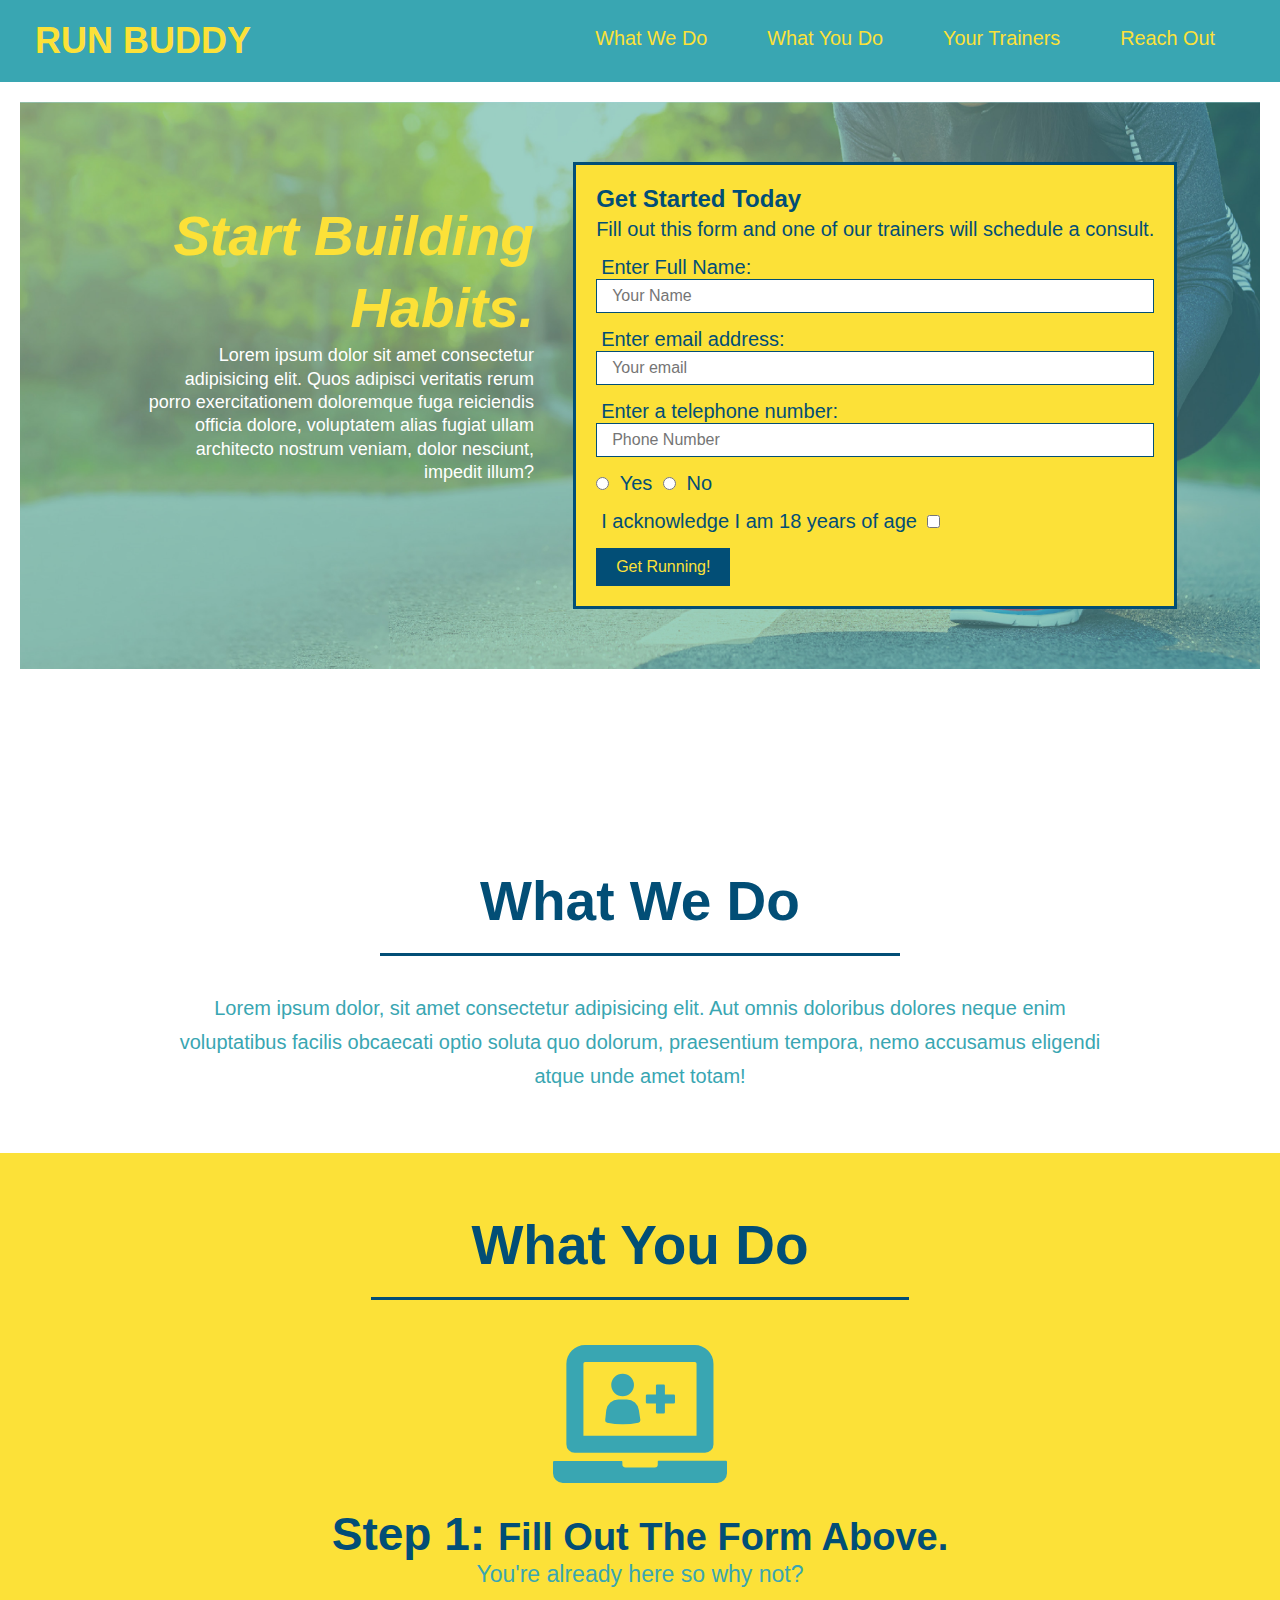
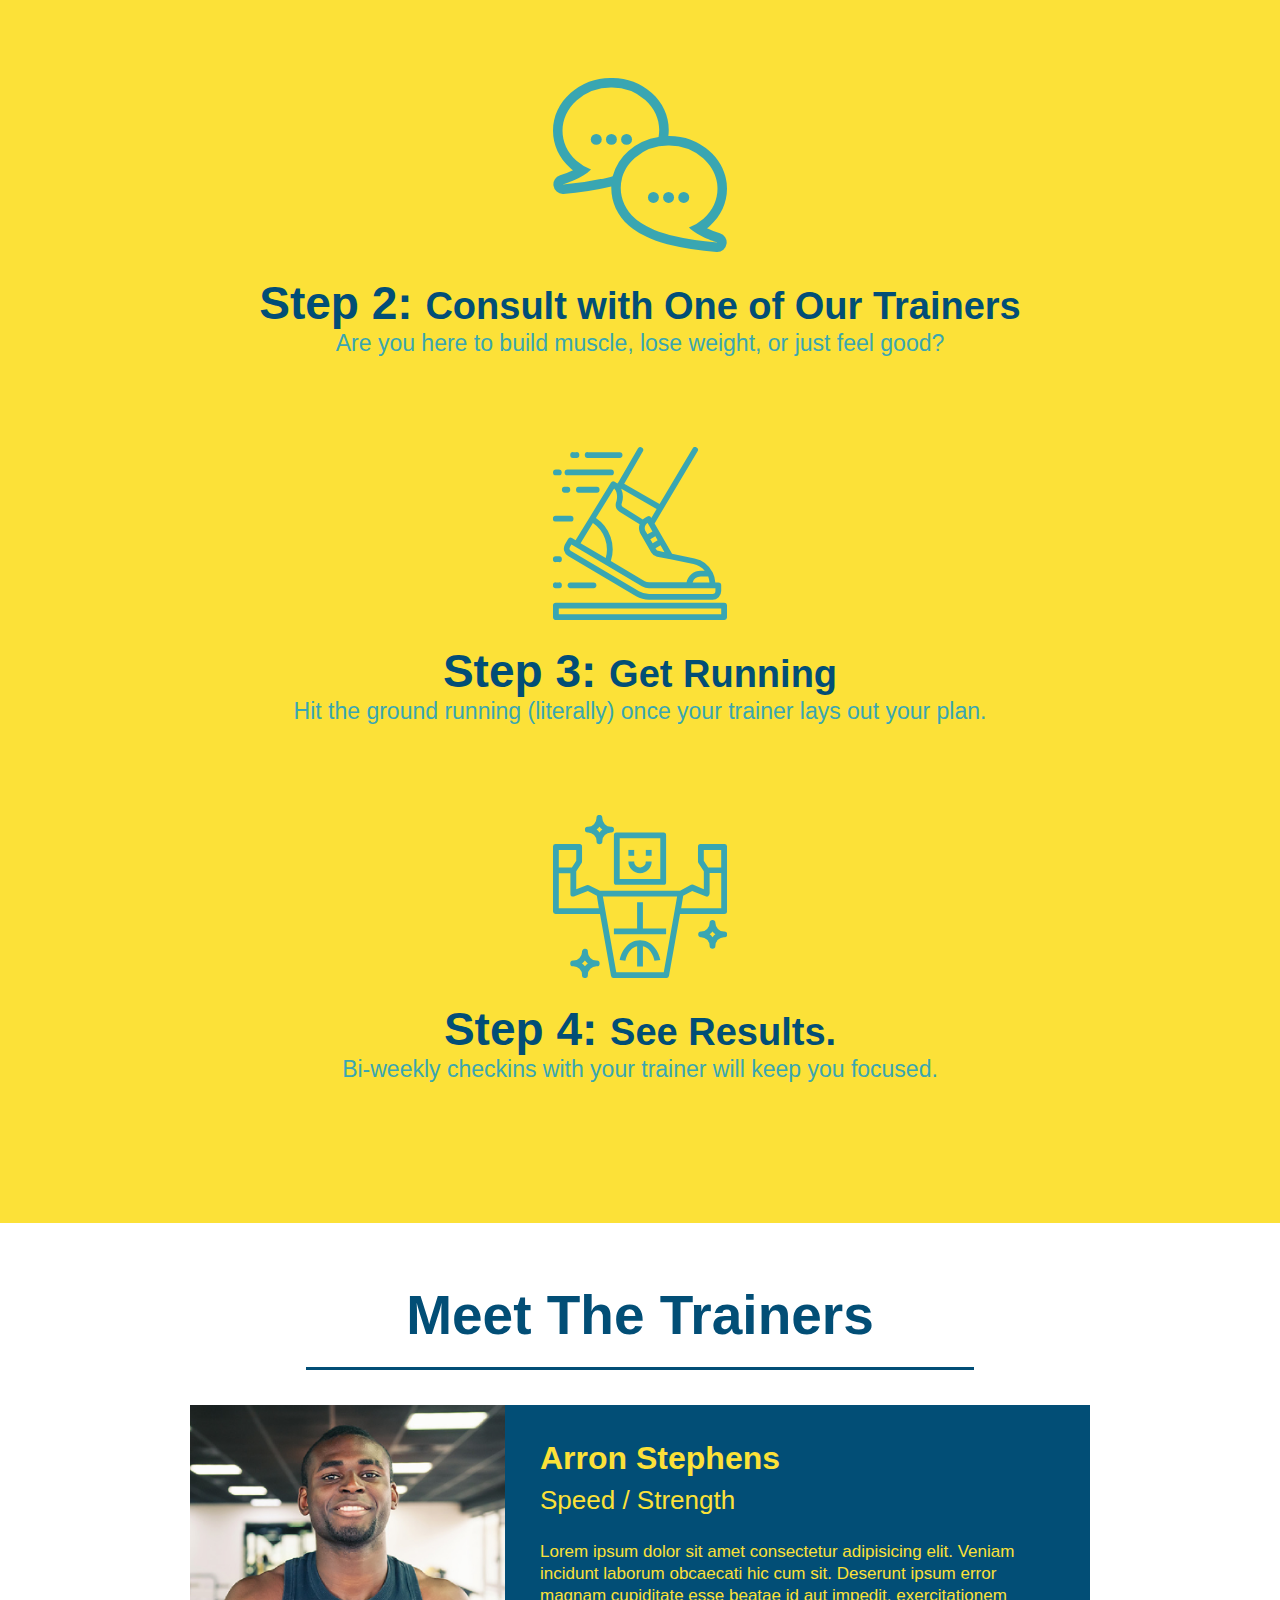
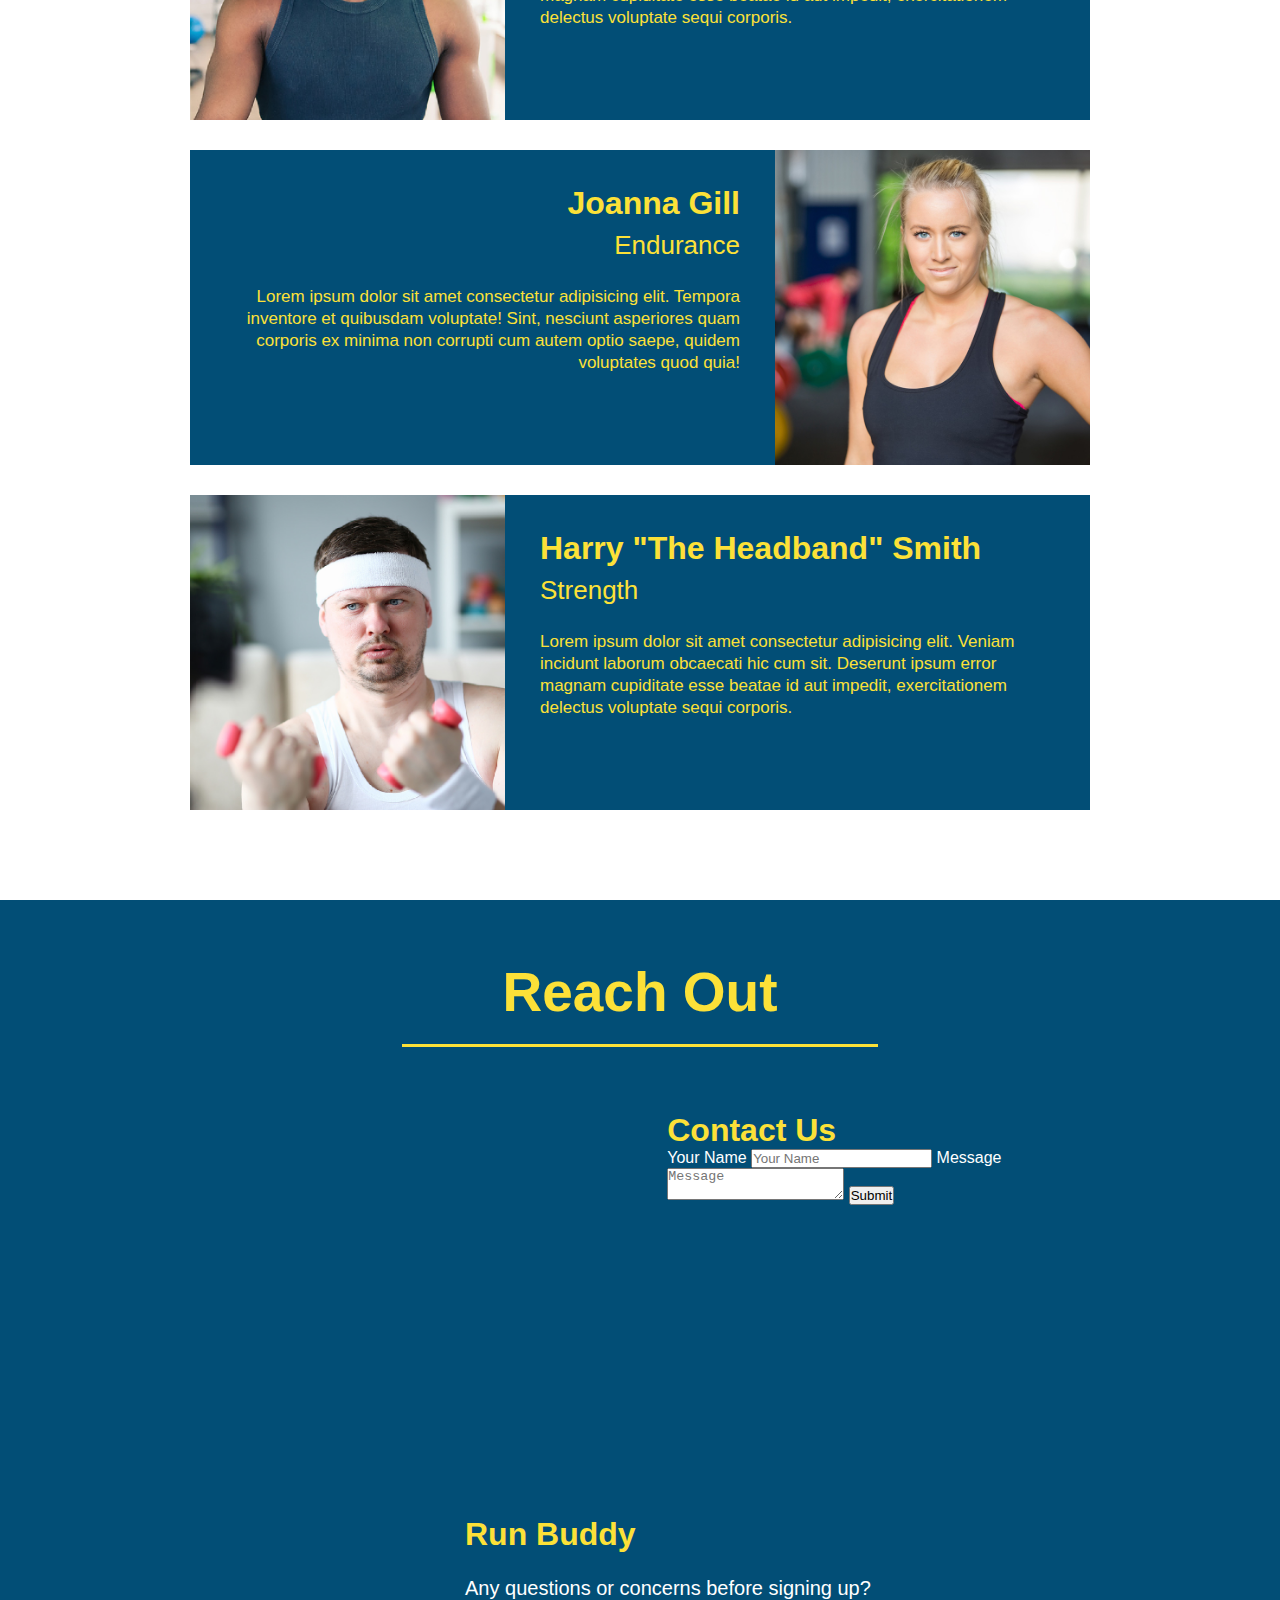
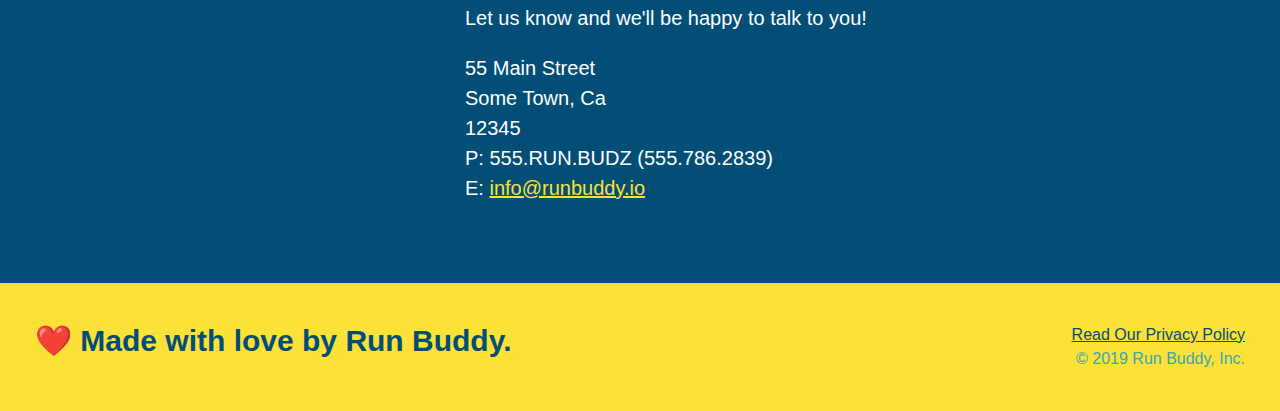
<file: index.html>
<!DOCTYPE html>
<html lang="en">

<head>
  <meta charset="UTF-8" />
  <title>Run Buddy</title>

  <link rel="stylesheet" href="./assets/css/style.css" />
</head>

<body>
  <!-- navigation -->
  <header>
    <h1 stlye="color: blue; font-size: 100px;">
        <a href="/">RUN BUDDY</a>
    </h1>
    <nav>
        <!-- Unordered list element -->
        <ul>
            <!-- List item element -->
            <li>
                <!-- Anchor element -->
                <a href="#what-we-do"> What We Do</a>
            </li>
            <li>
                <a href="#what-you-do">What You Do</a>
            </li>
            <li>
                <a href="#your-trainers">Your Trainers</a>
            </li>
            <li>
                <a href="#reach-out">Reach Out</a>
            </li>
        </ul>
    </nav>
  </header>

  <section class="hero">
    <div class="hero-cta">
      <h2>Start Building Habits.</h2>
      <p>
        Lorem ipsum dolor sit amet consectetur adipisicing elit. Quos adipisci veritatis rerum porro exercitationem doloremque fuga reiciendis officia dolore, voluptatem alias fugiat ullam architecto nostrum veniam, dolor nesciunt, impedit illum?
      </p>
    </div>
      <div class="hero-form">
          <h3>Get Started Today</h3>
          <p>Fill out this form and one of our trainers will schedule a consult.</p>
          <!-- Add Form Element -->
          <form>
              <label for="name">Enter Full Name: </label>
              <input type="text" placeholder="Your Name" name="name" id="name" class="form-input" />

              <label for="email">Enter email address:</label>
              <input type="text" placeholder="Your email" name="email" id="email" class="form-input" />

              <label for="phone">Enter a telephone number:</label>
              <input type="text" placeholder="Phone Number" name="phone" id="phone" class="form-input" />
              <p>
                  <input type="radio" name="trainer-confirm" id="trainer-yes" />
                  <label for="trainer-yes">Yes</label>
                  <input type="radio" name="trainer-confirm" id="trainer-no" />
                  <label for="trainer-no">No</label>
              </p>
              <p>
                  <label type="checkbox">
                  I acknowledge I am 18 years of age
                  </label>
                <input type="checkbox" name="age-confirm" id="checkbox" />
              </p>
              <button type="submit">
                  Get Running!
              </button>
          </form>
      </div>
  </section>
  <!-- End Hero -->

  <!-- hero/jumbotron -->
  <section>
  </section>

  <!-- "what we do" section -->
  <section id="what-we-do" class="intro">
    <h2 class="section-title primary-border">What We Do</h2>
    <p>
      Lorem ipsum dolor, sit amet consectetur adipisicing elit. Aut omnis doloribus dolores neque enim voluptatibus facilis obcaecati optio soluta quo dolorum, praesentium tempora, nemo accusamus eligendi atque unde amet totam!
    </p>
  </section>

  <!-- "what you do" section -->
  <section id="what-you-do" class="steps">
    <h2 class="section-title primary-border">What You Do</h2>

    <div>
      <!-- insert this img element -->
      <img src="./assets/images/step-1.svg" alt="" />
      <h3>Step 1: <span> Fill Out The Form Above.</span></h3>
      <p>You're already here so why not?</p>
    </div>

    <div>
      <img src="./assets/images/step-2.svg" alt="" />
      <h3>Step 2: <span> Consult with One of Our Trainers</span></h3>
      <p>Are you here to build muscle, lose weight, or just feel good?</p>
    </div>

    <div>
      <img src="./assets/images/step-3.svg" alt="" />
      <h3>Step 3: <span>Get Running</span></h3>
      <p>Hit the ground running (literally) once your trainer lays out your plan.</p>
    </div>

    <div>
      <img src="./assets/images/step-4.svg" alt="" />
      <h3>Step 4: <span>See Results.</span></h3>
        <p>Bi-weekly checkins with your trainer will keep you focused.</p>
    </div>
  </section>

  <!-- "meet the trainers" section -->
  <section id="your-trainers" class="trainers">
    <h2 class="section-title primary-border">
      Meet The Trainers
    </h2>

    <!-- First Trainer Bio -->
    <article class="trainer">
      <img src="./assets/images/trainer-1.jpg" alt="Arron Stephens in his workout clothes, ready to pump iron">
      <div class="trainer-bio text-left">
        <h3>Arron Stephens</h3>
        <h4>Speed / Strength</h4>
        <p>
          Lorem ipsum dolor sit amet consectetur adipisicing elit. Veniam incidunt laborum obcaecati hic cum sit. Deserunt ipsum error magnam cupiditate esse beatae id aut impedit, exercitationem delectus voluptate sequi corporis.
        </p>
      </div>
    </article>

    <!-- Second Trainer Bio -->
    <article class="trainer">
      <div class="trainer-bio text-right">
      <h3>Joanna Gill</h3>
      <h4>Endurance</h4>
      <p>
        Lorem ipsum dolor sit amet consectetur adipisicing elit. Tempora inventore et quibusdam voluptate! Sint, nesciunt asperiores quam corporis ex minima non corrupti cum autem optio saepe, quidem voluptates quod quia!
      </p>
      </div>
      <img src="./assets/images/trainer-2.jpg" alt="Joanna Gill cooling off after a workout">
    </article>

    <!-- Third Trainer Bio -->
    <article class="trainer">
      <img src="./assets/images/trainer-3.jpg" alt="Harry Smith wearing a headband and lifting comically small pink weights">
      <div class="trainer-bio text-left">
        <h3>Harry "The Headband" Smith</h3>
        <h4>Strength</h4>
        <p>
          Lorem ipsum dolor sit amet consectetur adipisicing elit. Veniam incidunt laborum obcaecati hic cum sit. Deserunt ipsum error magnam cupiditate esse beatae id aut impedit, exercitationem delectus voluptate sequi corporis.
        </p>
      </div>
    </article>

  </section>

  <!-- "reach out" section -->
  <section id="reach-out" class="contact">
    <h2 class="section-title secondary-border">Reach Out</h2>
    <div class="contact-info">
      <iframe src="https://www.google.com/maps/embed?pb=!1m18!1m12!1m3!1d3147.1079747227936!2d-120.42364418397035!3d37.92790791110593!2m3!1f0!2f0!3f0!3m2!1i1024!2i768!4f13.1!3m3!1m2!1s0x8090c49129b6ac57%3A0xb56c7eb95a2cd8bd!2sMain%20St%2C%20California%2095327!5e0!3m2!1sen!2sus!4v1616426329495!5m2!1sen!2sus"
      width="400"
      height="400"
      style="border:0;"
      allowfullscreen=""
      loading="lazy">
      </iframe>

      <div class="contact-form">
        <h3>Contact Us</h3>
        <form>
          <label for="contact-name">Your Name</label>
          <input type="text" id="contact-name" placeholder="Your Name" />

          <label for="contact-message">Message</label>
          <textarea id="contact-message" placeholder="Message"></textarea>

          <button type="submit">Submit</button>
        </form>
      </div>

    <div>
      <h3>Run Buddy</h3>
      <p>
        Any questions or concerns before signing up?
        <br />
        Let us know and we'll be happy to talk to you!
      </p>
      <address>
        55 Main Street <br/>
        Some Town, Ca <br/>
        12345 <br/>
        P: 555.RUN.BUDZ (555.786.2839)<br/>
        E: <a href="mailto:info@runbuddy.io"> info@runbuddy.io</a>
      </address>
    </div>
    </section>

  <!-- footer -->
  <footer>

    <h2>❤️ Made with love by Run Buddy.</h2>

    <div>
    <a href="./privacy-policy.html"> Read Our Privacy Policy</a><br />
    &copy; 2019 Run Buddy, Inc.
    </div>

  </footer>
</body>

</html>
</file>
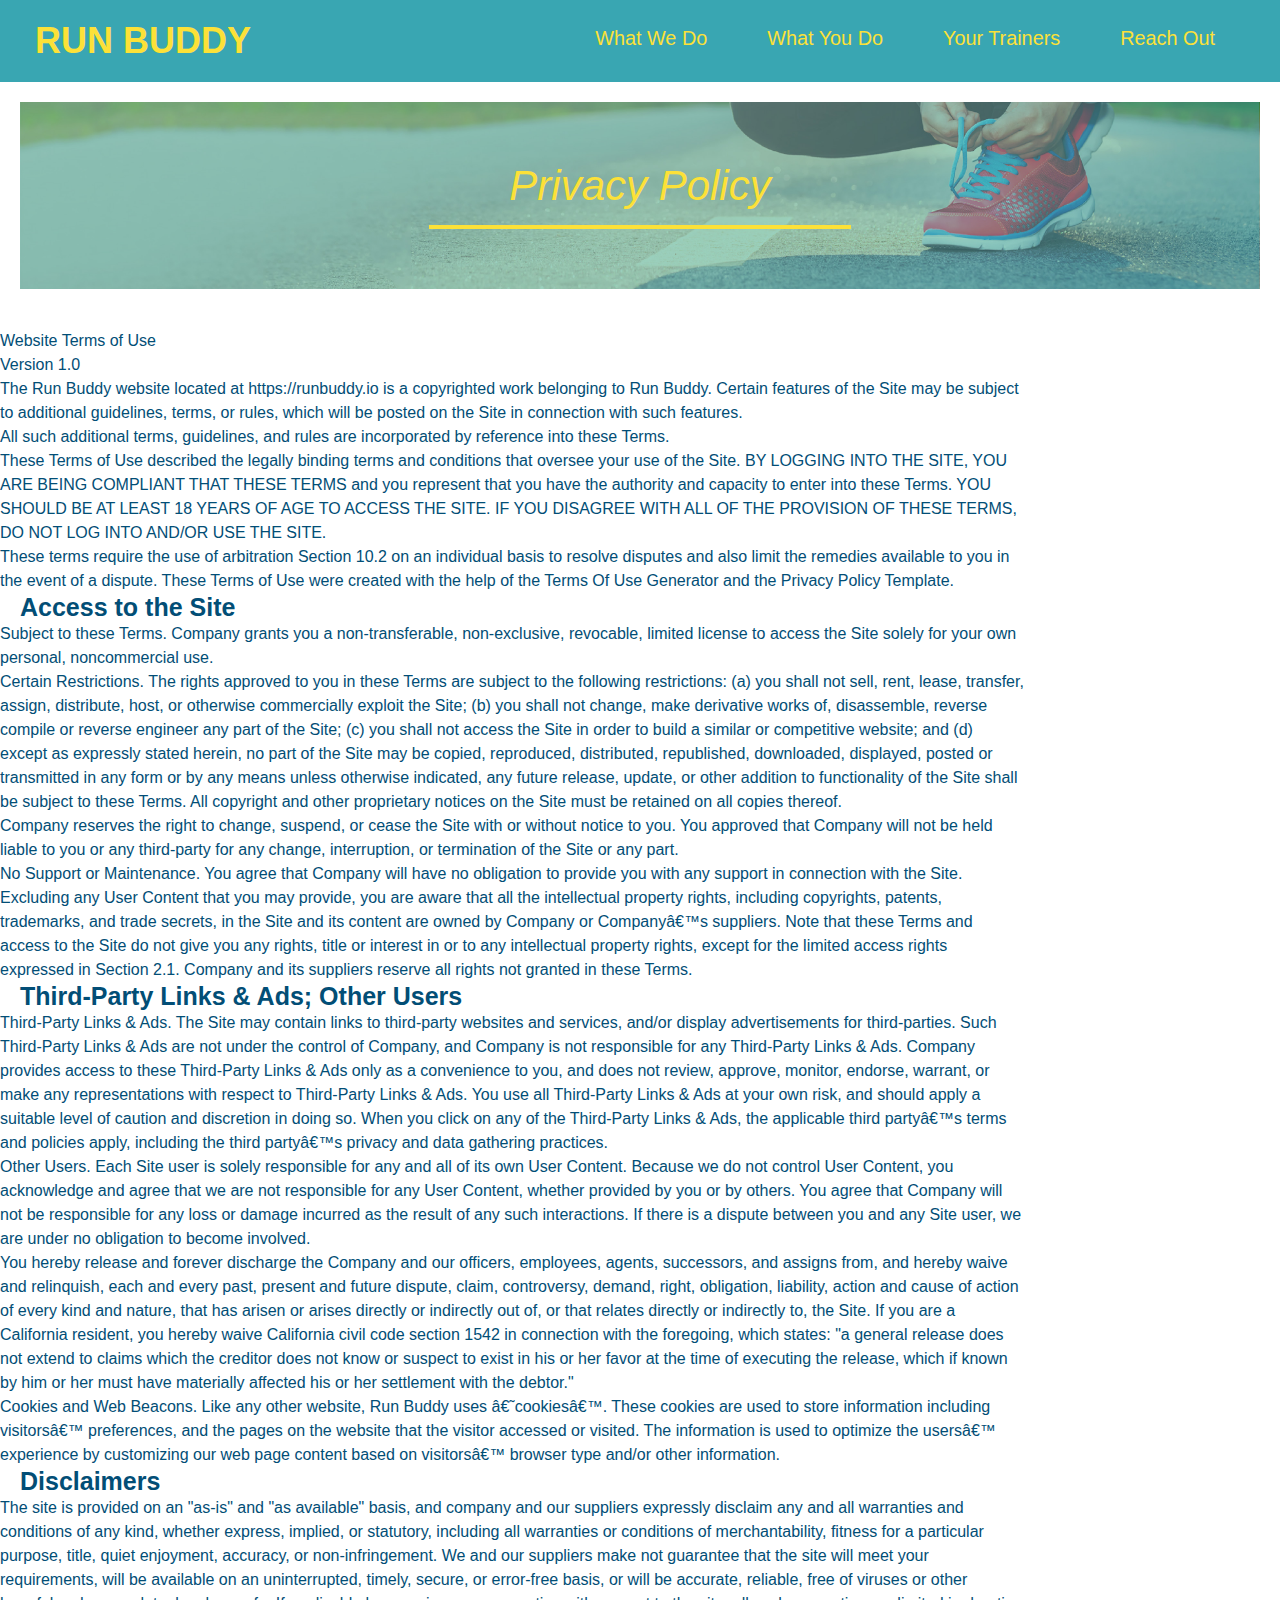
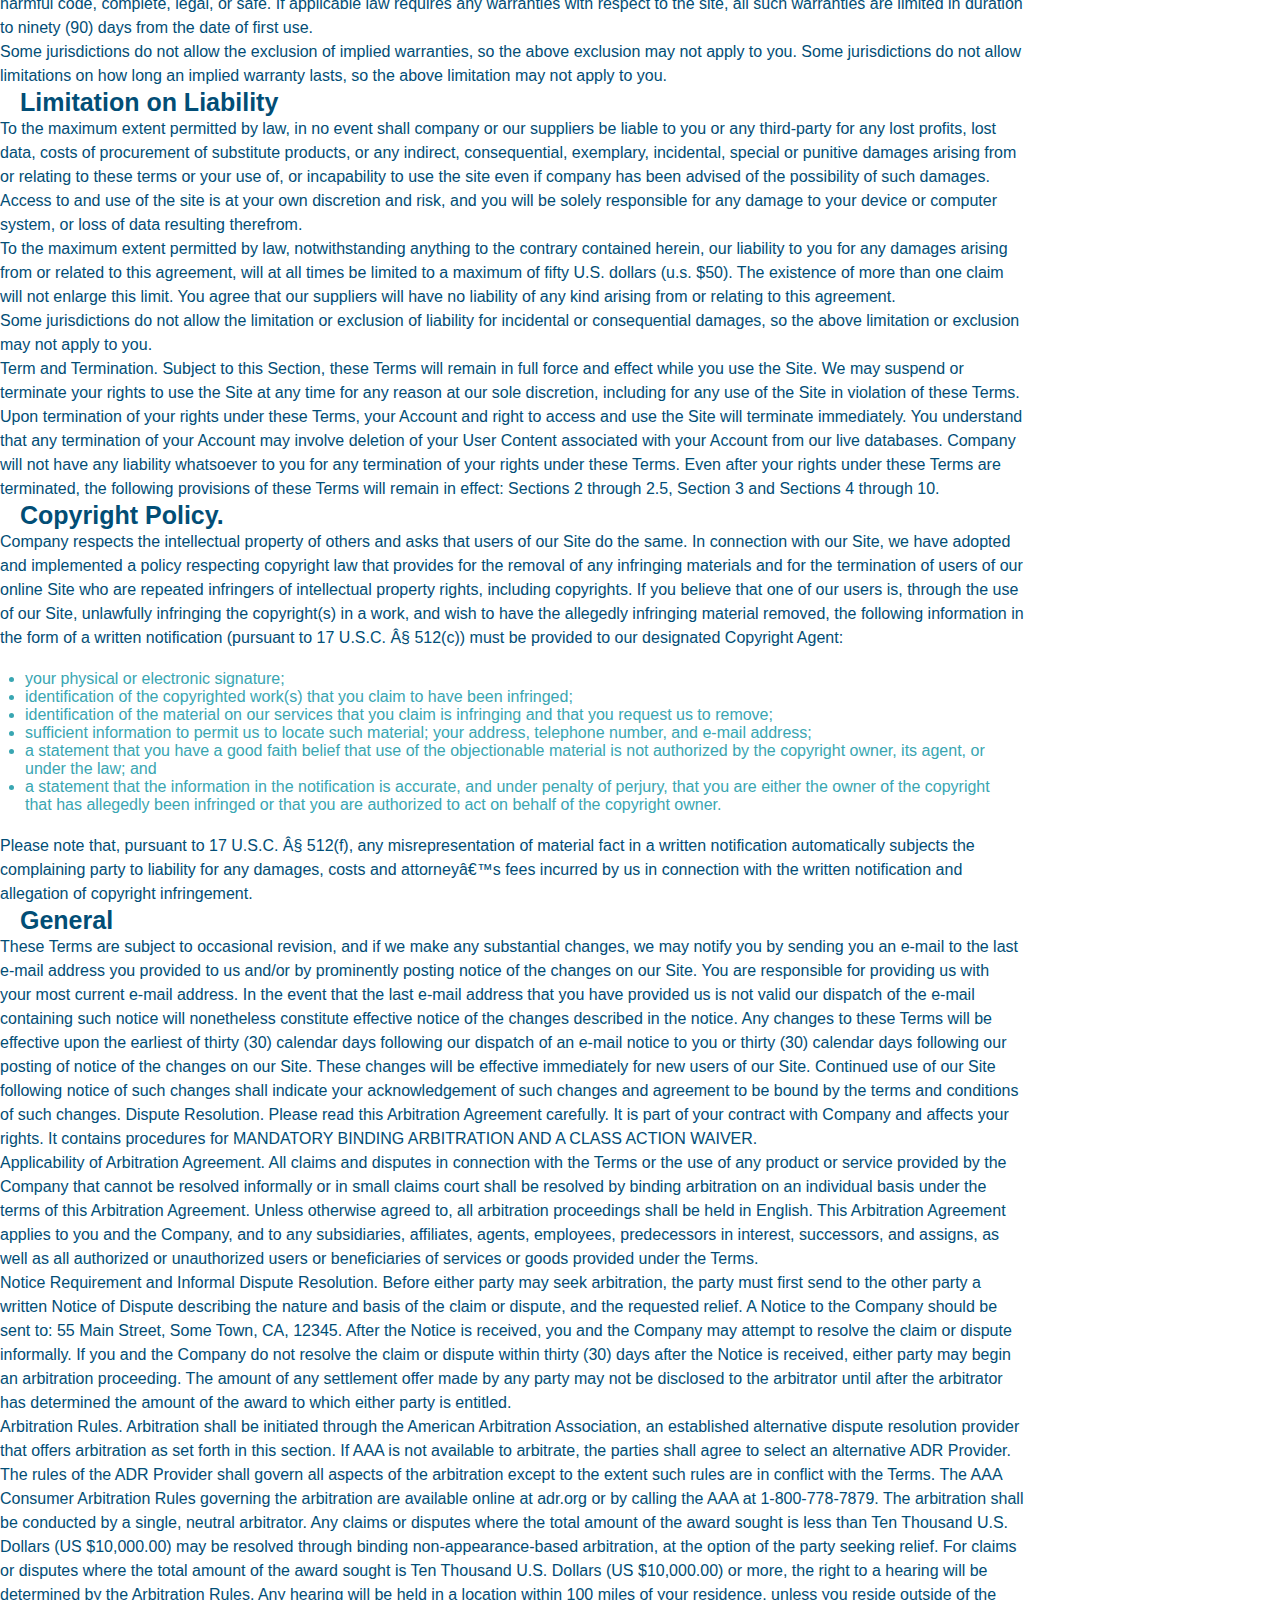
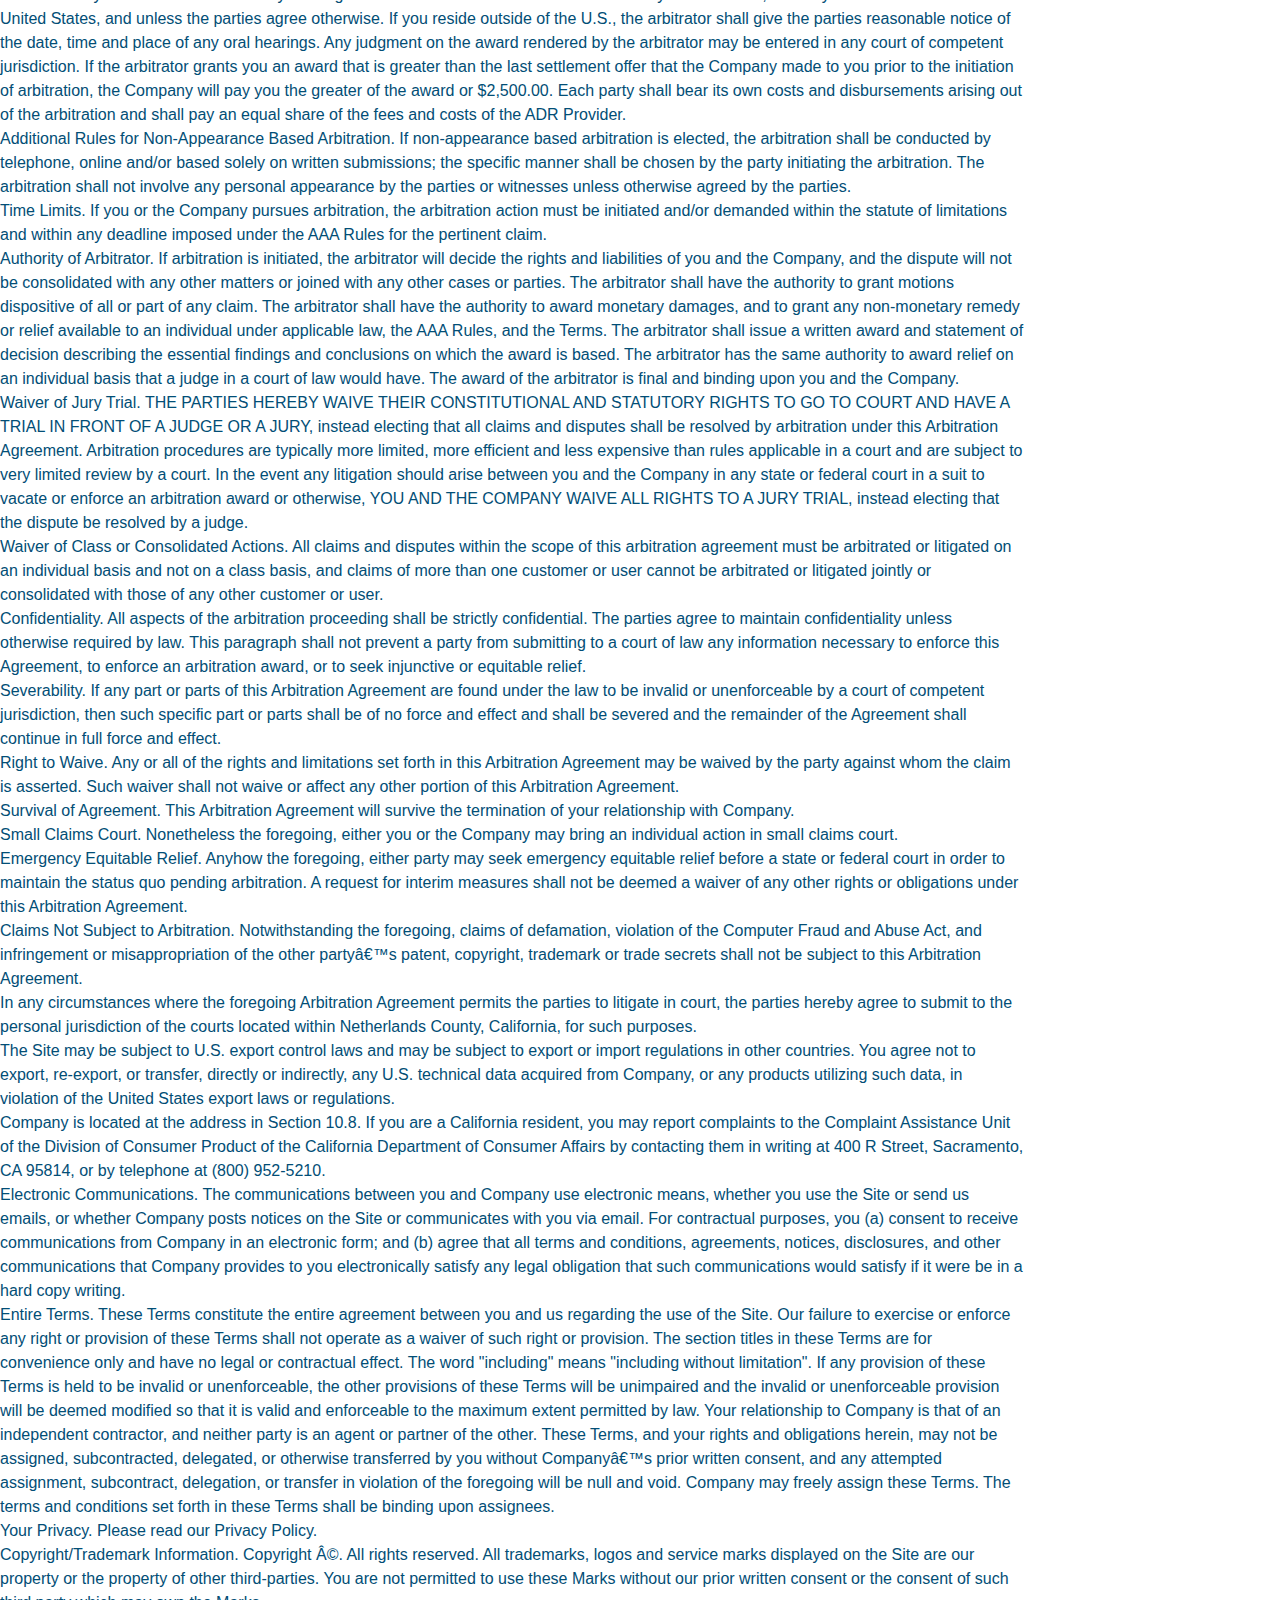
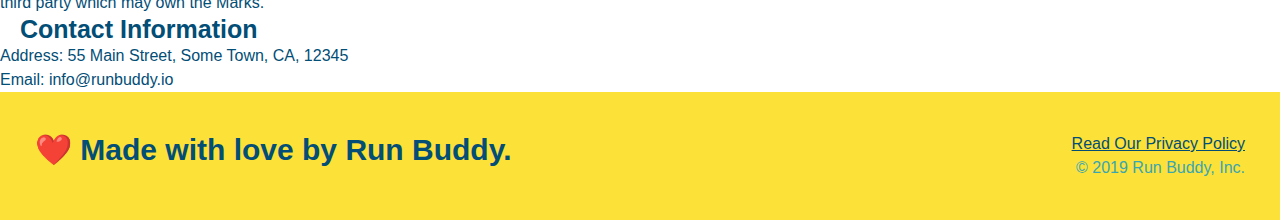
<file: privacy-policy.html>
<!DOCTYPE html>
<html lang="en">
  <head>

    <meta charset="UTF-8" />
    <title>Privacy Policy - Run Buddy</title>
   
    <link rel="stylesheet" href="./assets/css/style.css" />

    <link rel="stylesheet" href="./assets/css/secondary-styles.css" />
  </head>
  <body>

      <!-- navigation -->
        <header>
            <h1 stlye="color: blue; font-size: 100px;">
                <a href="/">RUN BUDDY</a>
         </h1>
            <nav>
            <!-- Unordered list element -->
                <ul>
                    <!-- List item element -->
                    <li>
                    <!-- Anchor element -->
                    <a href="./index.html#what-we-do"> What We Do</a>
                    </li>
                    <li>
                    <a href="./index.html#what-you-do">What You Do</a>
                    </li>
                    <li>
                    <a href="./index.html#your-trainers">Your Trainers</a>
                    </li>
                    <li>
                    <a href="./index.html#reach-out">Reach Out</a>
                    </li>
                </ul>
            </nav>
        </header>

        <section class="hero hero-secondary">
            <h2 class="page-title">
                Privacy Policy
            </h2>
        </section>

            <article class="secondary-content">
                <p>
                    Website Terms of Use
                  </p>
            
                  <p>
                    Version 1.0
                  </p>
            
                  <p>
                    The Run Buddy website located at https://runbuddy.io is a copyrighted work belonging to Run Buddy. Certain
                    features of the Site may be subject to additional guidelines, terms, or rules, which will be posted on the Site
                    in connection with such features.
                  </p>
            
                  <p>
                    All such additional terms, guidelines, and rules are incorporated by reference into these Terms.
                  </p>
            
                  <p>
                    These Terms of Use described the legally binding terms and conditions that oversee your use of the Site. BY
                    LOGGING INTO THE SITE, YOU ARE BEING COMPLIANT THAT THESE TERMS and you represent that you have the authority
                    and capacity to enter into these Terms. YOU SHOULD BE AT LEAST 18 YEARS OF AGE TO ACCESS THE SITE. IF YOU
                    DISAGREE WITH ALL OF THE PROVISION OF THESE TERMS, DO NOT LOG INTO AND/OR USE THE SITE.
                  </p>
            
                  <p>
                    These terms require the use of arbitration Section 10.2 on an individual basis to resolve disputes and also
                    limit the remedies available to you in the event of a dispute. These Terms of Use were created with the help of
                    the Terms Of Use Generator and the Privacy Policy Template.
                  </p>
            
                  <h3>
                    Access to the Site
                  </h3>
            
                  <p>
                    Subject to these Terms. Company grants you a non-transferable, non-exclusive, revocable, limited license to
                    access the Site solely for your own personal, noncommercial use.
                  </p>
            
                  <p>
                    Certain Restrictions. The rights approved to you in these Terms are subject to the following restrictions: (a)
                    you shall not sell, rent, lease, transfer, assign, distribute, host, or otherwise commercially exploit the Site;
                    (b) you shall not change, make derivative works of, disassemble, reverse compile or reverse engineer any part of
                    the Site; (c) you shall not access the Site in order to build a similar or competitive website; and (d) except
                    as expressly stated herein, no part of the Site may be copied, reproduced, distributed, republished, downloaded,
                    displayed, posted or transmitted in any form or by any means unless otherwise indicated, any future release,
                    update, or other addition to functionality of the Site shall be subject to these Terms. All copyright and other
                    proprietary notices on the Site must be retained on all copies thereof.
                  </p>
            
                  <p>
                    Company reserves the right to change, suspend, or cease the Site with or without notice to you. You approved
                    that Company will not be held liable to you or any third-party for any change, interruption, or termination of
                    the Site or any part.
                  </p>
            
                  <p>
                    No Support or Maintenance. You agree that Company will have no obligation to provide you with any support in
                    connection with the Site.
                  </p>
            
                  <p>
                    Excluding any User Content that you may provide, you are aware that all the intellectual property rights,
                    including copyrights, patents, trademarks, and trade secrets, in the Site and its content are owned by Company
                    or Companyâ€™s suppliers. Note that these Terms and access to the Site do not give you any rights, title or
                    interest in or to any intellectual property rights, except for the limited access rights expressed in Section
                    2.1. Company and its suppliers reserve all rights not granted in these Terms.
                  </p>
            
                  <h3>
                    Third-Party Links & Ads; Other Users
                  </h3>
            
                  <p>
                    Third-Party Links & Ads. The Site may contain links to third-party websites and services, and/or display
                    advertisements for third-parties. Such Third-Party Links & Ads are not under the control of Company, and Company
                    is not responsible for any Third-Party Links & Ads. Company provides access to these Third-Party Links & Ads
                    only as a convenience to you, and does not review, approve, monitor, endorse, warrant, or make any
                    representations with respect to Third-Party Links & Ads. You use all Third-Party Links & Ads at your own risk,
                    and should apply a suitable level of caution and discretion in doing so. When you click on any of the
                    Third-Party Links & Ads, the applicable third partyâ€™s terms and policies apply, including the third partyâ€™s
                    privacy and data gathering practices.
                  </p>
            
                  <p>
                    Other Users. Each Site user is solely responsible for any and all of its own User Content. Because we do not
                    control User Content, you acknowledge and agree that we are not responsible for any User Content, whether
                    provided by you or by others. You agree that Company will not be responsible for any loss or damage incurred as
                    the result of any such interactions. If there is a dispute between you and any Site user, we are under no
                    obligation to become involved.
                  </p>
            
                  <p>
                    You hereby release and forever discharge the Company and our officers, employees, agents, successors, and
                    assigns from, and hereby waive and relinquish, each and every past, present and future dispute, claim,
                    controversy, demand, right, obligation, liability, action and cause of action of every kind and nature, that has
                    arisen or arises directly or indirectly out of, or that relates directly or indirectly to, the Site. If you are
                    a California resident, you hereby waive California civil code section 1542 in connection with the foregoing,
                    which states: "a general release does not extend to claims which the creditor does not know or suspect to exist
                    in his or her favor at the time of executing the release, which if known by him or her must have materially
                    affected his or her settlement with the debtor."
                  </p>
            
                  <p>
                    Cookies and Web Beacons. Like any other website, Run Buddy uses â€˜cookiesâ€™. These cookies are used to store
                    information including visitorsâ€™ preferences, and the pages on the website that the visitor accessed or visited.
                    The information is used to optimize the usersâ€™ experience by customizing our web page content based on visitorsâ€™
                    browser type and/or other information.
                  </p>
            
                  <h3>
                    Disclaimers
                  </h3>
            
                  <p>
                    The site is provided on an "as-is" and "as available" basis, and company and our suppliers expressly disclaim
                    any and all warranties and conditions of any kind, whether express, implied, or statutory, including all
                    warranties or conditions of merchantability, fitness for a particular purpose, title, quiet enjoyment, accuracy,
                    or non-infringement. We and our suppliers make not guarantee that the site will meet your requirements, will be
                    available on an uninterrupted, timely, secure, or error-free basis, or will be accurate, reliable, free of
                    viruses or other harmful code, complete, legal, or safe. If applicable law requires any warranties with respect
                    to the site, all such warranties are limited in duration to ninety (90) days from the date of first use.
                  </p>
            
                  <p>
                    Some jurisdictions do not allow the exclusion of implied warranties, so the above exclusion may not apply to
                    you. Some jurisdictions do not allow limitations on how long an implied warranty lasts, so the above limitation
                    may not apply to you.
                  </p>
            
                  <h3>
                    Limitation on Liability
                  </h3>
            
                  <p>
                    To the maximum extent permitted by law, in no event shall company or our suppliers be liable to you or any
                    third-party for any lost profits, lost data, costs of procurement of substitute products, or any indirect,
                    consequential, exemplary, incidental, special or punitive damages arising from or relating to these terms or
                    your use of, or incapability to use the site even if company has been advised of the possibility of such
                    damages. Access to and use of the site is at your own discretion and risk, and you will be solely responsible
                    for any damage to your device or computer system, or loss of data resulting therefrom.
                  </p>
            
                  <p>
                    To the maximum extent permitted by law, notwithstanding anything to the contrary contained herein, our liability
                    to you for any damages arising from or related to this agreement, will at all times be limited to a maximum of
                    fifty U.S. dollars (u.s. $50). The existence of more than one claim will not enlarge this limit. You agree that
                    our suppliers will have no liability of any kind arising from or relating to this agreement.
                  </p>
            
                  <p>
                    Some jurisdictions do not allow the limitation or exclusion of liability for incidental or consequential
                    damages, so the above limitation or exclusion may not apply to you.
                  </p>
            
                  <p>
                    Term and Termination. Subject to this Section, these Terms will remain in full force and effect while you use
                    the Site. We may suspend or terminate your rights to use the Site at any time for any reason at our sole
                    discretion, including for any use of the Site in violation of these Terms. Upon termination of your rights under
                    these Terms, your Account and right to access and use the Site will terminate immediately. You understand that
                    any termination of your Account may involve deletion of your User Content associated with your Account from our
                    live databases. Company will not have any liability whatsoever to you for any termination of your rights under
                    these Terms. Even after your rights under these Terms are terminated, the following provisions of these Terms
                    will remain in effect: Sections 2 through 2.5, Section 3 and Sections 4 through 10.
                  </p>
            
                  <h3>
                    Copyright Policy.
                  </h3>
            
                  <p>
                    Company respects the intellectual property of others and asks that users of our Site do the same. In connection
                    with our Site, we have adopted and implemented a policy respecting copyright law that provides for the removal
                    of any infringing materials and for the termination of users of our online Site who are repeated infringers of
                    intellectual property rights, including copyrights. If you believe that one of our users is, through the use of
                    our Site, unlawfully infringing the copyright(s) in a work, and wish to have the allegedly infringing material
                    removed, the following information in the form of a written notification (pursuant to 17 U.S.C. Â§ 512(c)) must
                    be provided to our designated Copyright Agent:
                  </p>
            
                  <ul>
                    <li>
                      your physical or electronic signature;
                    </li>
                    <li>
                      identification of the copyrighted work(s) that you claim to have been infringed;
                    </li>
                    <li>
                      identification of the material on our services that you claim is infringing and that you request us to remove;
                    </li>
                    <li>
                      sufficient information to permit us to locate such material; your address, telephone number, and e-mail
                      address;
                    </li>
                    <li>
                      a statement that you have a good faith belief that use of the objectionable material is not authorized by the
                      copyright owner, its agent, or under the law; and
                    </li>
                    <li>
                      a statement that the information in the notification is accurate, and under penalty of perjury, that you are
                      either the owner of the copyright that has allegedly been infringed or that you are authorized to act on
                      behalf of the copyright owner.
                    </li>
                  </ul>
            
                  <p>
                    Please note that, pursuant to 17 U.S.C. Â§ 512(f), any misrepresentation of material fact in a written
                    notification automatically subjects the complaining party to liability for any damages, costs and attorneyâ€™s
                    fees incurred by us in connection with the written notification and allegation of copyright infringement.
                  </p>
            
                  <h3>
                    General
                  </h3>
            
                  <p>
                    These Terms are subject to occasional revision, and if we make any substantial changes, we may notify you by
                    sending you an e-mail to the last e-mail address you provided to us and/or by prominently posting notice of the
                    changes on our Site. You are responsible for providing us with your most current e-mail address. In the event
                    that the last e-mail address that you have provided us is not valid our dispatch of the e-mail containing such
                    notice will nonetheless constitute effective notice of the changes described in the notice. Any changes to these
                    Terms will be effective upon the earliest of thirty (30) calendar days following our dispatch of an e-mail
                    notice to you or thirty (30) calendar days following our posting of notice of the changes on our Site. These
                    changes will be effective immediately for new users of our Site. Continued use of our Site following notice of
                    such changes shall indicate your acknowledgement of such changes and agreement to be bound by the terms and
                    conditions of such changes. Dispute Resolution. Please read this Arbitration Agreement carefully. It is part of
                    your contract with Company and affects your rights. It contains procedures for MANDATORY BINDING ARBITRATION AND
                    A CLASS ACTION WAIVER.
                  </p>
            
                  <p>
                    Applicability of Arbitration Agreement. All claims and disputes in connection with the Terms or the use of any
                    product or service provided by the Company that cannot be resolved informally or in small claims court shall be
                    resolved by binding arbitration on an individual basis under the terms of this Arbitration Agreement. Unless
                    otherwise agreed to, all arbitration proceedings shall be held in English. This Arbitration Agreement applies to
                    you and the Company, and to any subsidiaries, affiliates, agents, employees, predecessors in interest,
                    successors, and assigns, as well as all authorized or unauthorized users or beneficiaries of services or goods
                    provided under the Terms.
                  </p>
            
                  <p>
                    Notice Requirement and Informal Dispute Resolution. Before either party may seek arbitration, the party must
                    first send to the other party a written Notice of Dispute describing the nature and basis of the claim or
                    dispute, and the requested relief. A Notice to the Company should be sent to: 55 Main Street, Some Town, CA,
                    12345. After the Notice is received, you and the Company may attempt to resolve the claim or dispute informally.
                    If you and the Company do not resolve the claim or dispute within thirty (30) days after the Notice is received,
                    either party may begin an arbitration proceeding. The amount of any settlement offer made by any party may not
                    be disclosed to the arbitrator until after the arbitrator has determined the amount of the award to which either
                    party is entitled.
                  </p>
            
                  <p>
                    Arbitration Rules. Arbitration shall be initiated through the American Arbitration Association, an established
                    alternative dispute resolution provider that offers arbitration as set forth in this section. If AAA is not
                    available to arbitrate, the parties shall agree to select an alternative ADR Provider. The rules of the ADR
                    Provider shall govern all aspects of the arbitration except to the extent such rules are in conflict with the
                    Terms. The AAA Consumer Arbitration Rules governing the arbitration are available online at adr.org or by
                    calling the AAA at 1-800-778-7879. The arbitration shall be conducted by a single, neutral arbitrator. Any
                    claims or disputes where the total amount of the award sought is less than Ten Thousand U.S. Dollars (US
                    $10,000.00) may be resolved through binding non-appearance-based arbitration, at the option of the party seeking
                    relief. For claims or disputes where the total amount of the award sought is Ten Thousand U.S. Dollars (US
                    $10,000.00) or more, the right to a hearing will be determined by the Arbitration Rules. Any hearing will be
                    held in a location within 100 miles of your residence, unless you reside outside of the United States, and
                    unless the parties agree otherwise. If you reside outside of the U.S., the arbitrator shall give the parties
                    reasonable notice of the date, time and place of any oral hearings. Any judgment on the award rendered by the
                    arbitrator may be entered in any court of competent jurisdiction. If the arbitrator grants you an award that is
                    greater than the last settlement offer that the Company made to you prior to the initiation of arbitration, the
                    Company will pay you the greater of the award or $2,500.00. Each party shall bear its own costs and
                    disbursements arising out of the arbitration and shall pay an equal share of the fees and costs of the ADR
                    Provider.
                  </p>
            
                  <p>
                    Additional Rules for Non-Appearance Based Arbitration. If non-appearance based arbitration is elected, the
                    arbitration shall be conducted by telephone, online and/or based solely on written submissions; the specific
                    manner shall be chosen by the party initiating the arbitration. The arbitration shall not involve any personal
                    appearance by the parties or witnesses unless otherwise agreed by the parties.
                  </p>
            
                  <p>
                    Time Limits. If you or the Company pursues arbitration, the arbitration action must be initiated and/or demanded
                    within the statute of limitations and within any deadline imposed under the AAA Rules for the pertinent claim.
                  </p>
            
                  <p>
                    Authority of Arbitrator. If arbitration is initiated, the arbitrator will decide the rights and liabilities of
                    you and the Company, and the dispute will not be consolidated with any other matters or joined with any other
                    cases or parties. The arbitrator shall have the authority to grant motions dispositive of all or part of any
                    claim. The arbitrator shall have the authority to award monetary damages, and to grant any non-monetary remedy
                    or relief available to an individual under applicable law, the AAA Rules, and the Terms. The arbitrator shall
                    issue a written award and statement of decision describing the essential findings and conclusions on which the
                    award is based. The arbitrator has the same authority to award relief on an individual basis that a judge in a
                    court of law would have. The award of the arbitrator is final and binding upon you and the Company.
                  </p>
            
                  <p>
                    Waiver of Jury Trial. THE PARTIES HEREBY WAIVE THEIR CONSTITUTIONAL AND STATUTORY RIGHTS TO GO TO COURT AND HAVE
                    A TRIAL IN FRONT OF A JUDGE OR A JURY, instead electing that all claims and disputes shall be resolved by
                    arbitration under this Arbitration Agreement. Arbitration procedures are typically more limited, more efficient
                    and less expensive than rules applicable in a court and are subject to very limited review by a court. In the
                    event any litigation should arise between you and the Company in any state or federal court in a suit to vacate
                    or enforce an arbitration award or otherwise, YOU AND THE COMPANY WAIVE ALL RIGHTS TO A JURY TRIAL, instead
                    electing that the dispute be resolved by a judge.
                  </p>
            
                  <p>
                    Waiver of Class or Consolidated Actions. All claims and disputes within the scope of this arbitration agreement
                    must be arbitrated or litigated on an individual basis and not on a class basis, and claims of more than one
                    customer or user cannot be arbitrated or litigated jointly or consolidated with those of any other customer or
                    user.
                  </p>
            
                  <p>
                    Confidentiality. All aspects of the arbitration proceeding shall be strictly confidential. The parties agree to
                    maintain confidentiality unless otherwise required by law. This paragraph shall not prevent a party from
                    submitting to a court of law any information necessary to enforce this Agreement, to enforce an arbitration
                    award, or to seek injunctive or equitable relief.
                  </p>
            
                  <p>
                    Severability. If any part or parts of this Arbitration Agreement are found under the law to be invalid or
                    unenforceable by a court of competent jurisdiction, then such specific part or parts shall be of no force and
                    effect and shall be severed and the remainder of the Agreement shall continue in full force and effect.
                  </p>
            
                  <p>
                    Right to Waive. Any or all of the rights and limitations set forth in this Arbitration Agreement may be waived
                    by the party against whom the claim is asserted. Such waiver shall not waive or affect any other portion of this
                    Arbitration Agreement.
                  </p>
            
                  <p>
                    Survival of Agreement. This Arbitration Agreement will survive the termination of your relationship with
                    Company.
                  </p>
            
                  <p>
                    Small Claims Court. Nonetheless the foregoing, either you or the Company may bring an individual action in small
                    claims court.
                  </p>
            
                  <p>
                    Emergency Equitable Relief. Anyhow the foregoing, either party may seek emergency equitable relief before a
                    state or federal court in order to maintain the status quo pending arbitration. A request for interim measures
                    shall not be deemed a waiver of any other rights or obligations under this Arbitration Agreement.
                  </p>
            
                  <p>
                    Claims Not Subject to Arbitration. Notwithstanding the foregoing, claims of defamation, violation of the
                    Computer Fraud and Abuse Act, and infringement or misappropriation of the other partyâ€™s patent, copyright,
                    trademark or trade secrets shall not be subject to this Arbitration Agreement.
                  </p>
            
                  <p>
                    In any circumstances where the foregoing Arbitration Agreement permits the parties to litigate in court, the
                    parties hereby agree to submit to the personal jurisdiction of the courts located within Netherlands County,
                    California, for such purposes.
                  </p>
            
                  <p>
                    The Site may be subject to U.S. export control laws and may be subject to export or import regulations in other
                    countries. You agree not to export, re-export, or transfer, directly or indirectly, any U.S. technical data
                    acquired from Company, or any products utilizing such data, in violation of the United States export laws or
                    regulations.
                  </p>
            
                  <p>
                    Company is located at the address in Section 10.8. If you are a California resident, you may report complaints
                    to the Complaint Assistance Unit of the Division of Consumer Product of the California Department of Consumer
                    Affairs by contacting them in writing at 400 R Street, Sacramento, CA 95814, or by telephone at (800) 952-5210.
                  </p>
            
                  <p>
                    Electronic Communications. The communications between you and Company use electronic means, whether you use the
                    Site or send us emails, or whether Company posts notices on the Site or communicates with you via email. For
                    contractual purposes, you (a) consent to receive communications from Company in an electronic form; and (b)
                    agree that all terms and conditions, agreements, notices, disclosures, and other communications that Company
                    provides to you electronically satisfy any legal obligation that such communications would satisfy if it were be
                    in a hard copy writing.
                  </p>
            
                  <p>
                    Entire Terms. These Terms constitute the entire agreement between you and us regarding the use of the Site. Our
                    failure to exercise or enforce any right or provision of these Terms shall not operate as a waiver of such right
                    or provision. The section titles in these Terms are for convenience only and have no legal or contractual
                    effect. The word "including" means "including without limitation". If any provision of these Terms is held to be
                    invalid or unenforceable, the other provisions of these Terms will be unimpaired and the invalid or
                    unenforceable provision will be deemed modified so that it is valid and enforceable to the maximum extent
                    permitted by law. Your relationship to Company is that of an independent contractor, and neither party is an
                    agent or partner of the other. These Terms, and your rights and obligations herein, may not be assigned,
                    subcontracted, delegated, or otherwise transferred by you without Companyâ€™s prior written consent, and any
                    attempted assignment, subcontract, delegation, or transfer in violation of the foregoing will be null and void.
                    Company may freely assign these Terms. The terms and conditions set forth in these Terms shall be binding upon
                    assignees.
                  </p>
            
                  <p>
                    Your Privacy. Please read our Privacy Policy.
                  </p>
            
                  <p>
                    Copyright/Trademark Information. Copyright Â©. All rights reserved. All trademarks, logos and service marks
                    displayed on the Site are our property or the property of other third-parties. You are not permitted to use
                    these Marks without our prior written consent or the consent of such third party which may own the Marks.
                  </p>
            
                  <h3>
                    Contact Information
                  </h3>
            
                  <p>
                    Address: 55 Main Street, Some Town, CA, 12345
                  </p>
            
                  <p>
                    Email: info@runbuddy.io
                  </p>

            </article>
        

        <!-- footer -->
  <footer>

    <h2>❤️ Made with love by Run Buddy.</h2>

    <div>
    <a href="./privacy-policy.html"> Read Our Privacy Policy</a><br />
    &copy; 2019 Run Buddy, Inc.
    </div>

  </footer>
    </body>
</html>
</file>
<file: assets/css/style.css>
body {
    /* Body Style */
    color: #39a6b2;
    font-family: Arial, Helvetica, sans-serif;
}

/* apply style to header */
header {
    padding: 20px 35px;
    background-color: #39a6b2;
    display: flex;
    justify-content: space-between;
    flex-wrap: wrap;
}

header h1 {
    font-weight: bold;
    font-size: 36px;
    color: #fce138;
    margin: 0;
}

header a {
    text-decoration: none;
    color: #fce138;
}

header nav {
    margin: 7px 0;
}

header nav ul {
    display: flex;
    flex-wrap: wrap;
    justify-content: space-between;
    align-items: center;
    list-style: none;
}

header nav ul li a {
    margin: 0 30px;
    font-weight: lighter;
    font-size: 1.55vw;
}

* {
    margin: 0;
    padding: 0;
    box-sizing: border-box;
}

footer {
    background: #fce138;
    width: 100%;
    padding: 40px 35px;
    display: flex;
    justify-content: space-between;
    flex-wrap: wrap;
}

footer h2 {
    color: #024e76;
    font-size: 30px;
    margin: 0;
}

footer div {
    line-height: 1.5;
    text-align: right;
}

footer a {
    color: #024e76;
}

section {
    padding: 60px;
}

/* Hero Style Start*/
.hero {
    background-image: url("../images/hero-bg.jpg");
    background-size: cover;
    background-position: center;
    display: flex;
    justify-content: center;
    flex-wrap: wrap;
}

.hero-form {
    background-color: #fce138;
    padding: 20px;
    color: #024e76;
    border-style: solid;
    border-width: 3px;
    border-color: #024e76;
}

.hero-form h3 {
    font-size: 24px;
    margin: 0;
}
.hero-form p {
    margin: 5px 0 15px 0;
}

.hero-cta {
    width: 35%;
    text-align: right;
    margin: 3.5%;
    color: #fff;
    font-size: 18px;
    line-height: 1.3;
}

.hero-cta h2 {
    font-style: italic;
    font-size: 55px;
    color: #fce138;
}

.form-input {
    border: 1px solid #024e76;
    display: block;
    padding: 7px 15px;
    font-size: 16px;
    color: #024e76;
    width: 100%;
    margin-bottom: 15px;
}

.hero-form label {
    margin: 0 5px;
}

.hero-form button {
    color: #fce138;
    background-color: #024e76;
    border: none;
    padding: 10px 20px;
    font-size: 16px;
}
/* Hero Sytles End*/

/* what we do */
.intro {
    text-align: center;
}

.intro p {
    line-height: 1.7;
    color: #39a6b2;
    width: 80%;
    font-size: 20px;
    margin: 0 auto;
}

.steps {
    text-align: center;
    background: #fce138;
}

.section-title {
    font-size: 55px;
    color: #024e76;
    margin-bottom: 35px;
    padding: 0 100px 20px 100px;
    display: inline-block;
    border-bottom: 3px solid;
}

.primary-border {
    border-color: #fce138;
}

.secondary-border {
    border-color: #39a6b2;
}

.steps div {
    margin-bottom: 80px;
}

.steps img {
    width: 15%;
    margin: 10px 0;
}

.steps h3 {
    color: #024e76;
    font-size: 46px;
    margin-top: 10px;
}

.steps p {
    color: #39a6b2;
    font-size: 23px;
}

.steps span {
    font-size:  38px;
}

.trainers {
    text-align: center;
}

.trainer {
    width: 900px;
    margin: 0 auto 30px auto;
    background: #024e76;
    color: #fce138;
    overflow: auto;
}

.trainer img {
    width: 35%;
    float: left;
}

.trainer-bio {
    padding: 35px;
    float: left;
    width: 65%;
}

.text-left {
    text-align: left;
}

.text-right {
    text-align: right;
}

.trainer-bio h3 {
    font-size: 32px;
    margin-bottom: 8px;
}

.trainer-bio h4 {
font-weight: lighter;
font-size: 26px;
margin-bottom: 25px;
}

.trainer-bio p {
    font-size: 17px;
    line-height: 1.3;
}

.section-title {
    font-size: 55px;
    display: inline-block;
    padding: 0 100px 20px 100px;
    border-bottom: 3px solid;
    margin-bottom: 35px;
    color: #024e76;
}
/* REACH OUT STYLES START*/

.contact {
    text-align: center;
    background: #024e76;
}

.contact h2 {
    color: #fce138;
}

.contact-info iframe {
    width: 400px;
    height: 400px;
}

.contact-info div {
    width: 410px;
    display: inline-block;
    vertical-align: top;
    text-align: left;
    margin: 30px 0 0 60px;
    color: white;
}

.contact-info h3 {
    color: #fce138;
    font-size: 32px;
}

.contact-info p, .contact-info address {
    margin: 20px 0;
    line-height: 1.5;
    font-size: 20px;
    font-style: normal;
}

.contact-info a {
    color: #fce138;
}

/* REACH OUT STYLES END */

/* HOMEPAGE HERO */

.hero {
    margin: 20px;
    background-color: white;
    font-size: 20px;
    color: blue;
}

/* SECONDARY PAGE HERO */

.hero-secondary {
    margin: 20px;
    background-color: black;
    font-size: 20px;
    color: red;
}

.page-title {
    color: #fce138;
    display: inline-block;
    border-bottom: 4px solid #fce138;
    padding: 0 80px 15px 80px;
    font-weight: normal;
    font-size: 42px;
    font-style: italic;
}

.hero-cta {
    color: white;
}

.hero-cta h2{
    color: #fce138;
}
</file>
<file: assets/css/secondary-styles.css>
.hero {
    background-position: bottom;
    height: auto;
    text-align: center;
    margin-bottom: 40px;
}

.secondary-content {
    width: 80%;
    margin: center;
    color: #024e76;
}

.secondary-content h3 {
    font-size: 25px;
    margin: 0 20px 0 20px;
}

.secondary-content p {
font-size: 16px;
line-height: 1.5;
margin: center;
}

.secondary-content ul {
    margin: 20px 15px 20px 15px;
}

.secondary-content li {
    color: #39a6b2;
    margin: 0 10px 0 10px;
}
</file>
